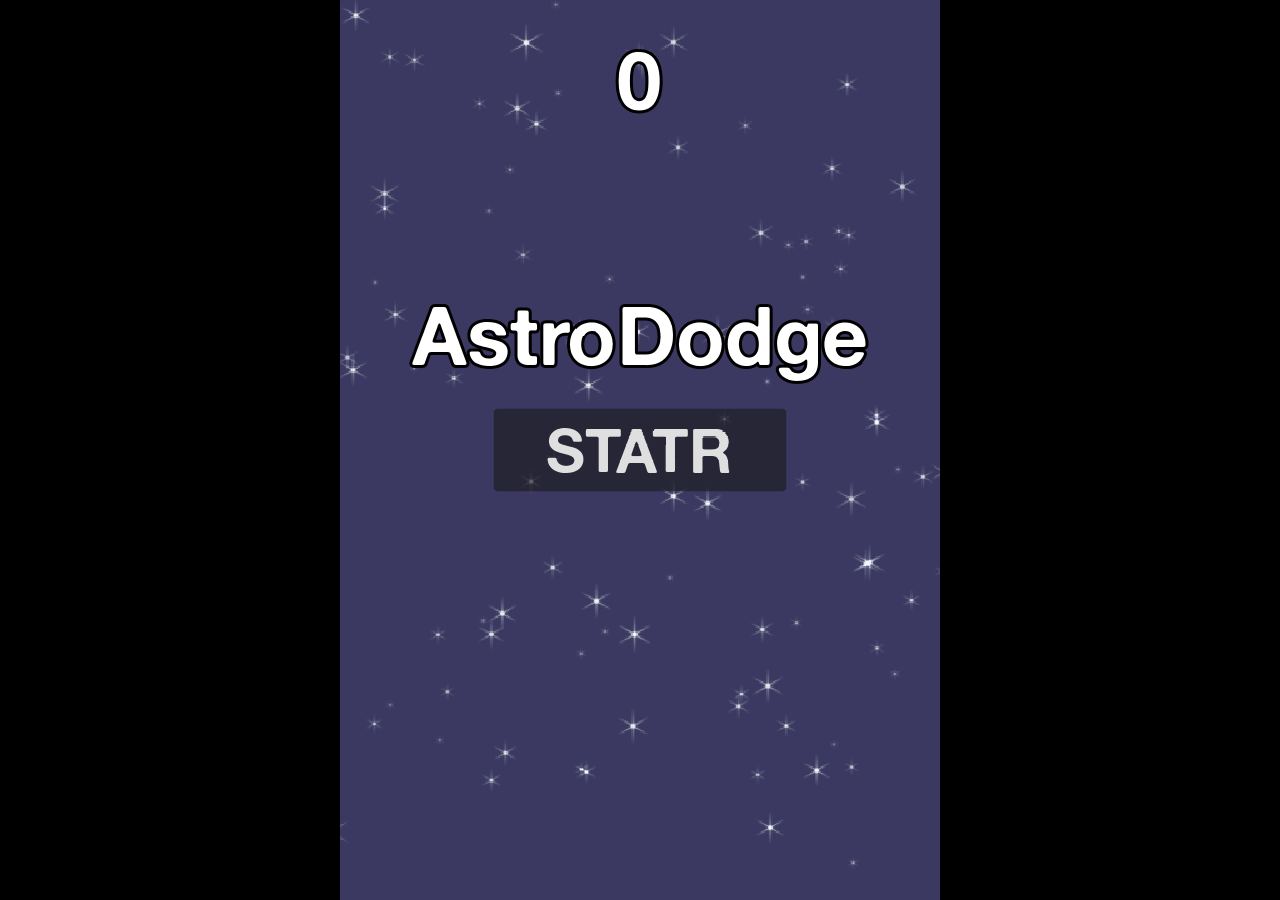
<file: game-main/astrododge/index.html>
<!DOCTYPE html>
<html lang="en">
	<head>
		<meta charset="utf-8">
		<meta name="viewport" content="width=device-width, user-scalable=no, initial-scale=1.0">
		<title>dodge_dot</title>
		<style>
html, body, #canvas {
	margin: 0;
	padding: 0;
	border: 0;
}

body {
	color: white;
	background-color: black;
	overflow: hidden;
	touch-action: none;
}

#canvas {
	display: block;
}

#canvas:focus {
	outline: none;
}

#status, #status-splash, #status-progress {
	position: absolute;
	left: 0;
	right: 0;
}

#status, #status-splash {
	top: 0;
	bottom: 0;
}

#status {
	background-color: #242424;
	display: flex;
	flex-direction: column;
	justify-content: center;
	align-items: center;
	visibility: hidden;
}

#status-splash {
	max-height: 100%;
	max-width: 100%;
	margin: auto;
}

#status-splash.show-image--false {
	display: none;
}

#status-splash.fullsize--true {
	height: 100%;
	width: 100%;
	object-fit: contain;
}

#status-splash.use-filter--false {
	image-rendering: pixelated;
}

#status-progress, #status-notice {
	display: none;
}

#status-progress {
	bottom: 10%;
	width: 50%;
	margin: 0 auto;
}

#status-notice {
	background-color: #5b3943;
	border-radius: 0.5rem;
	border: 1px solid #9b3943;
	color: #e0e0e0;
	font-family: 'Noto Sans', 'Droid Sans', Arial, sans-serif;
	line-height: 1.3;
	margin: 0 2rem;
	overflow: hidden;
	padding: 1rem;
	text-align: center;
	z-index: 1;
}
		</style>
		<link id="-gd-engine-icon" rel="icon" type="image/png" href="index.icon.png" />
<link rel="apple-touch-icon" href="index.apple-touch-icon.png"/>

	</head>
	<body>
		<canvas id="canvas">
			Your browser does not support the canvas tag.
		</canvas>

		<noscript>
			Your browser does not support JavaScript.
		</noscript>

		<div id="status">
			<img id="status-splash" class="show-image--true fullsize--true use-filter--true" src="index.png" alt="">
			<progress id="status-progress"></progress>
			<div id="status-notice"></div>
		</div>

		<script src="index.js"></script>
		<script>
const GODOT_CONFIG = {"args":[],"canvasResizePolicy":2,"emscriptenPoolSize":8,"ensureCrossOriginIsolationHeaders":true,"executable":"index","experimentalVK":false,"fileSizes":{"index.pck":1786672,"index.wasm":35754592},"focusCanvas":true,"gdextensionLibs":[],"godotPoolSize":4};
const GODOT_THREADS_ENABLED = false;
const engine = new Engine(GODOT_CONFIG);

(function () {
	const statusOverlay = document.getElementById('status');
	const statusProgress = document.getElementById('status-progress');
	const statusNotice = document.getElementById('status-notice');

	let initializing = true;
	let statusMode = '';

	function setStatusMode(mode) {
		if (statusMode === mode || !initializing) {
			return;
		}
		if (mode === 'hidden') {
			statusOverlay.remove();
			initializing = false;
			return;
		}
		statusOverlay.style.visibility = 'visible';
		statusProgress.style.display = mode === 'progress' ? 'block' : 'none';
		statusNotice.style.display = mode === 'notice' ? 'block' : 'none';
		statusMode = mode;
	}

	function setStatusNotice(text) {
		while (statusNotice.lastChild) {
			statusNotice.removeChild(statusNotice.lastChild);
		}
		const lines = text.split('\n');
		lines.forEach((line) => {
			statusNotice.appendChild(document.createTextNode(line));
			statusNotice.appendChild(document.createElement('br'));
		});
	}

	function displayFailureNotice(err) {
		console.error(err);
		if (err instanceof Error) {
			setStatusNotice(err.message);
		} else if (typeof err === 'string') {
			setStatusNotice(err);
		} else {
			setStatusNotice('An unknown error occurred.');
		}
		setStatusMode('notice');
		initializing = false;
	}

	const missing = Engine.getMissingFeatures({
		threads: GODOT_THREADS_ENABLED,
	});

	if (missing.length !== 0) {
		if (GODOT_CONFIG['serviceWorker'] && GODOT_CONFIG['ensureCrossOriginIsolationHeaders'] && 'serviceWorker' in navigator) {
			let serviceWorkerRegistrationPromise;
			try {
				serviceWorkerRegistrationPromise = navigator.serviceWorker.getRegistration();
			} catch (err) {
				serviceWorkerRegistrationPromise = Promise.reject(new Error('Service worker registration failed.'));
			}
			// There's a chance that installing the service worker would fix the issue
			Promise.race([
				serviceWorkerRegistrationPromise.then((registration) => {
					if (registration != null) {
						return Promise.reject(new Error('Service worker already exists.'));
					}
					return registration;
				}).then(() => engine.installServiceWorker()),
				// For some reason, `getRegistration()` can stall
				new Promise((resolve) => {
					setTimeout(() => resolve(), 2000);
				}),
			]).then(() => {
				// Reload if there was no error.
				window.location.reload();
			}).catch((err) => {
				console.error('Error while registering service worker:', err);
			});
		} else {
			// Display the message as usual
			const missingMsg = 'Error\nThe following features required to run Godot projects on the Web are missing:\n';
			displayFailureNotice(missingMsg + missing.join('\n'));
		}
	} else {
		setStatusMode('progress');
		engine.startGame({
			'onProgress': function (current, total) {
				if (current > 0 && total > 0) {
					statusProgress.value = current;
					statusProgress.max = total;
				} else {
					statusProgress.removeAttribute('value');
					statusProgress.removeAttribute('max');
				}
			},
		}).then(() => {
			setStatusMode('hidden');
		}, displayFailureNotice);
	}
}());
		</script>
	</body>
</html>
</file>
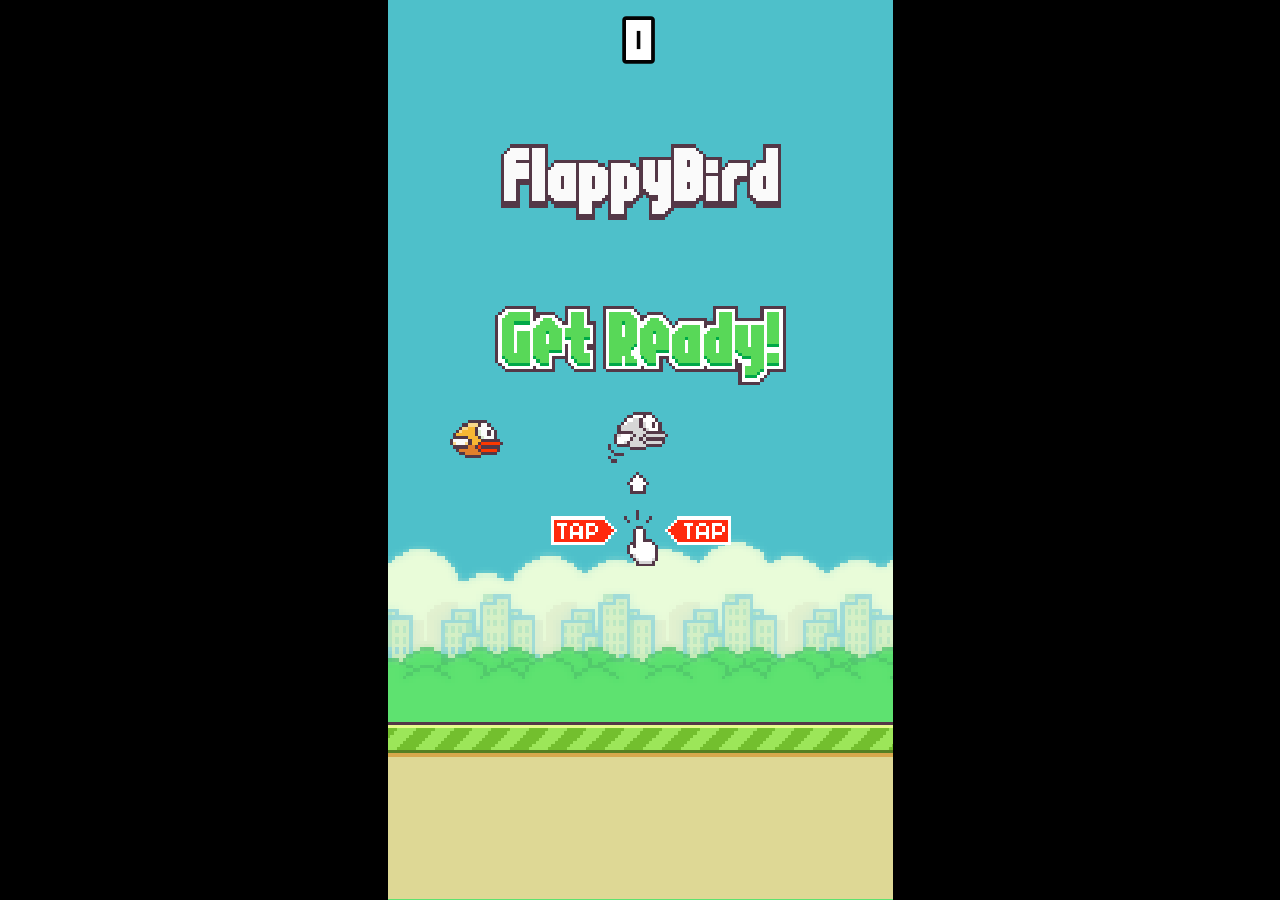
<file: game-main/flapy_bird/index.html>
<!DOCTYPE html>
<html lang="en">
	<head>
		<meta charset="utf-8">
		<meta name="viewport" content="width=device-width, user-scalable=no, initial-scale=1.0">
		<title>flappy birdd tep</title>
		<style>
html, body, #canvas {
	margin: 0;
	padding: 0;
	border: 0;
}

body {
	color: white;
	background-color: black;
	overflow: hidden;
	touch-action: none;
}

#canvas {
	display: block;
}

#canvas:focus {
	outline: none;
}

#status, #status-splash, #status-progress {
	position: absolute;
	left: 0;
	right: 0;
}

#status, #status-splash {
	top: 0;
	bottom: 0;
}

#status {
	background-color: #242424;
	display: flex;
	flex-direction: column;
	justify-content: center;
	align-items: center;
	visibility: hidden;
}

#status-splash {
	max-height: 100%;
	max-width: 100%;
	margin: auto;
}

#status-splash.show-image--false {
	display: none;
}

#status-splash.fullsize--true {
	height: 100%;
	width: 100%;
	object-fit: contain;
}

#status-splash.use-filter--false {
	image-rendering: pixelated;
}

#status-progress, #status-notice {
	display: none;
}

#status-progress {
	bottom: 10%;
	width: 50%;
	margin: 0 auto;
}

#status-notice {
	background-color: #5b3943;
	border-radius: 0.5rem;
	border: 1px solid #9b3943;
	color: #e0e0e0;
	font-family: 'Noto Sans', 'Droid Sans', Arial, sans-serif;
	line-height: 1.3;
	margin: 0 2rem;
	overflow: hidden;
	padding: 1rem;
	text-align: center;
	z-index: 1;
}
		</style>
		<link id="-gd-engine-icon" rel="icon" type="image/png" href="index.icon.png" />
<link rel="apple-touch-icon" href="index.apple-touch-icon.png"/>

	</head>
	<body>
		<canvas id="canvas">
			Your browser does not support the canvas tag.
		</canvas>

		<noscript>
			Your browser does not support JavaScript.
		</noscript>

		<div id="status">
			<img id="status-splash" class="show-image--true fullsize--true use-filter--true" src="index.png" alt="">
			<progress id="status-progress"></progress>
			<div id="status-notice"></div>
		</div>

		<script src="index.js"></script>
		<script>
const GODOT_CONFIG = {"args":[],"canvasResizePolicy":2,"emscriptenPoolSize":8,"ensureCrossOriginIsolationHeaders":true,"executable":"index","experimentalVK":false,"fileSizes":{"index.pck":2610320,"index.wasm":35754592},"focusCanvas":true,"gdextensionLibs":[],"godotPoolSize":4};
const GODOT_THREADS_ENABLED = false;
const engine = new Engine(GODOT_CONFIG);

(function () {
	const statusOverlay = document.getElementById('status');
	const statusProgress = document.getElementById('status-progress');
	const statusNotice = document.getElementById('status-notice');

	let initializing = true;
	let statusMode = '';

	function setStatusMode(mode) {
		if (statusMode === mode || !initializing) {
			return;
		}
		if (mode === 'hidden') {
			statusOverlay.remove();
			initializing = false;
			return;
		}
		statusOverlay.style.visibility = 'visible';
		statusProgress.style.display = mode === 'progress' ? 'block' : 'none';
		statusNotice.style.display = mode === 'notice' ? 'block' : 'none';
		statusMode = mode;
	}

	function setStatusNotice(text) {
		while (statusNotice.lastChild) {
			statusNotice.removeChild(statusNotice.lastChild);
		}
		const lines = text.split('\n');
		lines.forEach((line) => {
			statusNotice.appendChild(document.createTextNode(line));
			statusNotice.appendChild(document.createElement('br'));
		});
	}

	function displayFailureNotice(err) {
		console.error(err);
		if (err instanceof Error) {
			setStatusNotice(err.message);
		} else if (typeof err === 'string') {
			setStatusNotice(err);
		} else {
			setStatusNotice('An unknown error occurred.');
		}
		setStatusMode('notice');
		initializing = false;
	}

	const missing = Engine.getMissingFeatures({
		threads: GODOT_THREADS_ENABLED,
	});

	if (missing.length !== 0) {
		if (GODOT_CONFIG['serviceWorker'] && GODOT_CONFIG['ensureCrossOriginIsolationHeaders'] && 'serviceWorker' in navigator) {
			let serviceWorkerRegistrationPromise;
			try {
				serviceWorkerRegistrationPromise = navigator.serviceWorker.getRegistration();
			} catch (err) {
				serviceWorkerRegistrationPromise = Promise.reject(new Error('Service worker registration failed.'));
			}
			// There's a chance that installing the service worker would fix the issue
			Promise.race([
				serviceWorkerRegistrationPromise.then((registration) => {
					if (registration != null) {
						return Promise.reject(new Error('Service worker already exists.'));
					}
					return registration;
				}).then(() => engine.installServiceWorker()),
				// For some reason, `getRegistration()` can stall
				new Promise((resolve) => {
					setTimeout(() => resolve(), 2000);
				}),
			]).then(() => {
				// Reload if there was no error.
				window.location.reload();
			}).catch((err) => {
				console.error('Error while registering service worker:', err);
			});
		} else {
			// Display the message as usual
			const missingMsg = 'Error\nThe following features required to run Godot projects on the Web are missing:\n';
			displayFailureNotice(missingMsg + missing.join('\n'));
		}
	} else {
		setStatusMode('progress');
		engine.startGame({
			'onProgress': function (current, total) {
				if (current > 0 && total > 0) {
					statusProgress.value = current;
					statusProgress.max = total;
				} else {
					statusProgress.removeAttribute('value');
					statusProgress.removeAttribute('max');
				}
			},
		}).then(() => {
			setStatusMode('hidden');
		}, displayFailureNotice);
	}
}());
		</script>
	</body>
</html>
</file>
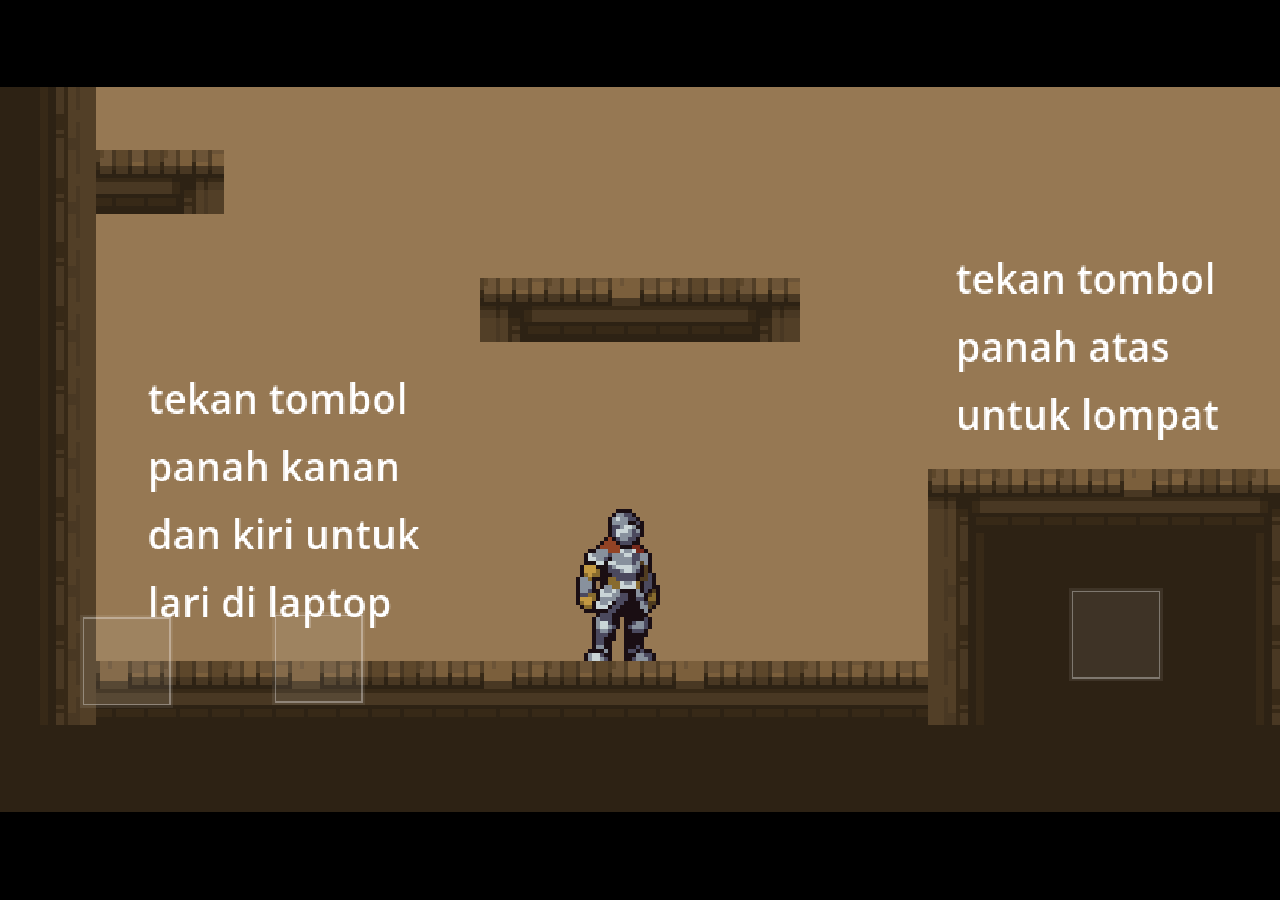
<file: game-main/game_platformer/index.html>
<!DOCTYPE html>
<html lang="en">
	<head>
		<meta charset="utf-8">
		<meta name="viewport" content="width=device-width, user-scalable=no, initial-scale=1.0">
		<title>platformer_web</title>
		<style>
html, body, #canvas {
	margin: 0;
	padding: 0;
	border: 0;
}

body {
	color: white;
	background-color: black;
	overflow: hidden;
	touch-action: none;
}

#canvas {
	display: block;
}

#canvas:focus {
	outline: none;
}

#status, #status-splash, #status-progress {
	position: absolute;
	left: 0;
	right: 0;
}

#status, #status-splash {
	top: 0;
	bottom: 0;
}

#status {
	background-color: #242424;
	display: flex;
	flex-direction: column;
	justify-content: center;
	align-items: center;
	visibility: hidden;
}

#status-splash {
	max-height: 100%;
	max-width: 100%;
	margin: auto;
}

#status-splash.show-image--false {
	display: none;
}

#status-splash.fullsize--true {
	height: 100%;
	width: 100%;
	object-fit: contain;
}

#status-splash.use-filter--false {
	image-rendering: pixelated;
}

#status-progress, #status-notice {
	display: none;
}

#status-progress {
	bottom: 10%;
	width: 50%;
	margin: 0 auto;
}

#status-notice {
	background-color: #5b3943;
	border-radius: 0.5rem;
	border: 1px solid #9b3943;
	color: #e0e0e0;
	font-family: 'Noto Sans', 'Droid Sans', Arial, sans-serif;
	line-height: 1.3;
	margin: 0 2rem;
	overflow: hidden;
	padding: 1rem;
	text-align: center;
	z-index: 1;
}
		</style>
		<link id="-gd-engine-icon" rel="icon" type="image/png" href="index.icon.png" />
<link rel="apple-touch-icon" href="index.apple-touch-icon.png"/>

	</head>
	<body>
		<canvas id="canvas">
			Your browser does not support the canvas tag.
		</canvas>

		<noscript>
			Your browser does not support JavaScript.
		</noscript>

		<div id="status">
			<img id="status-splash" class="show-image--true fullsize--true use-filter--true" src="index.png" alt="">
			<progress id="status-progress"></progress>
			<div id="status-notice"></div>
		</div>

		<script src="index.js"></script>
		<script>
const GODOT_CONFIG = {"args":[],"canvasResizePolicy":2,"emscriptenPoolSize":8,"ensureCrossOriginIsolationHeaders":true,"executable":"index","experimentalVK":false,"fileSizes":{"index.pck":164880,"index.wasm":35754592},"focusCanvas":true,"gdextensionLibs":[],"godotPoolSize":4};
const GODOT_THREADS_ENABLED = false;
const engine = new Engine(GODOT_CONFIG);

(function () {
	const statusOverlay = document.getElementById('status');
	const statusProgress = document.getElementById('status-progress');
	const statusNotice = document.getElementById('status-notice');

	let initializing = true;
	let statusMode = '';

	function setStatusMode(mode) {
		if (statusMode === mode || !initializing) {
			return;
		}
		if (mode === 'hidden') {
			statusOverlay.remove();
			initializing = false;
			return;
		}
		statusOverlay.style.visibility = 'visible';
		statusProgress.style.display = mode === 'progress' ? 'block' : 'none';
		statusNotice.style.display = mode === 'notice' ? 'block' : 'none';
		statusMode = mode;
	}

	function setStatusNotice(text) {
		while (statusNotice.lastChild) {
			statusNotice.removeChild(statusNotice.lastChild);
		}
		const lines = text.split('\n');
		lines.forEach((line) => {
			statusNotice.appendChild(document.createTextNode(line));
			statusNotice.appendChild(document.createElement('br'));
		});
	}

	function displayFailureNotice(err) {
		console.error(err);
		if (err instanceof Error) {
			setStatusNotice(err.message);
		} else if (typeof err === 'string') {
			setStatusNotice(err);
		} else {
			setStatusNotice('An unknown error occurred.');
		}
		setStatusMode('notice');
		initializing = false;
	}

	const missing = Engine.getMissingFeatures({
		threads: GODOT_THREADS_ENABLED,
	});

	if (missing.length !== 0) {
		if (GODOT_CONFIG['serviceWorker'] && GODOT_CONFIG['ensureCrossOriginIsolationHeaders'] && 'serviceWorker' in navigator) {
			let serviceWorkerRegistrationPromise;
			try {
				serviceWorkerRegistrationPromise = navigator.serviceWorker.getRegistration();
			} catch (err) {
				serviceWorkerRegistrationPromise = Promise.reject(new Error('Service worker registration failed.'));
			}
			// There's a chance that installing the service worker would fix the issue
			Promise.race([
				serviceWorkerRegistrationPromise.then((registration) => {
					if (registration != null) {
						return Promise.reject(new Error('Service worker already exists.'));
					}
					return registration;
				}).then(() => engine.installServiceWorker()),
				// For some reason, `getRegistration()` can stall
				new Promise((resolve) => {
					setTimeout(() => resolve(), 2000);
				}),
			]).then(() => {
				// Reload if there was no error.
				window.location.reload();
			}).catch((err) => {
				console.error('Error while registering service worker:', err);
			});
		} else {
			// Display the message as usual
			const missingMsg = 'Error\nThe following features required to run Godot projects on the Web are missing:\n';
			displayFailureNotice(missingMsg + missing.join('\n'));
		}
	} else {
		setStatusMode('progress');
		engine.startGame({
			'onProgress': function (current, total) {
				if (current > 0 && total > 0) {
					statusProgress.value = current;
					statusProgress.max = total;
				} else {
					statusProgress.removeAttribute('value');
					statusProgress.removeAttribute('max');
				}
			},
		}).then(() => {
			setStatusMode('hidden');
		}, displayFailureNotice);
	}
}());
		</script>
	</body>
</html>
</file>
